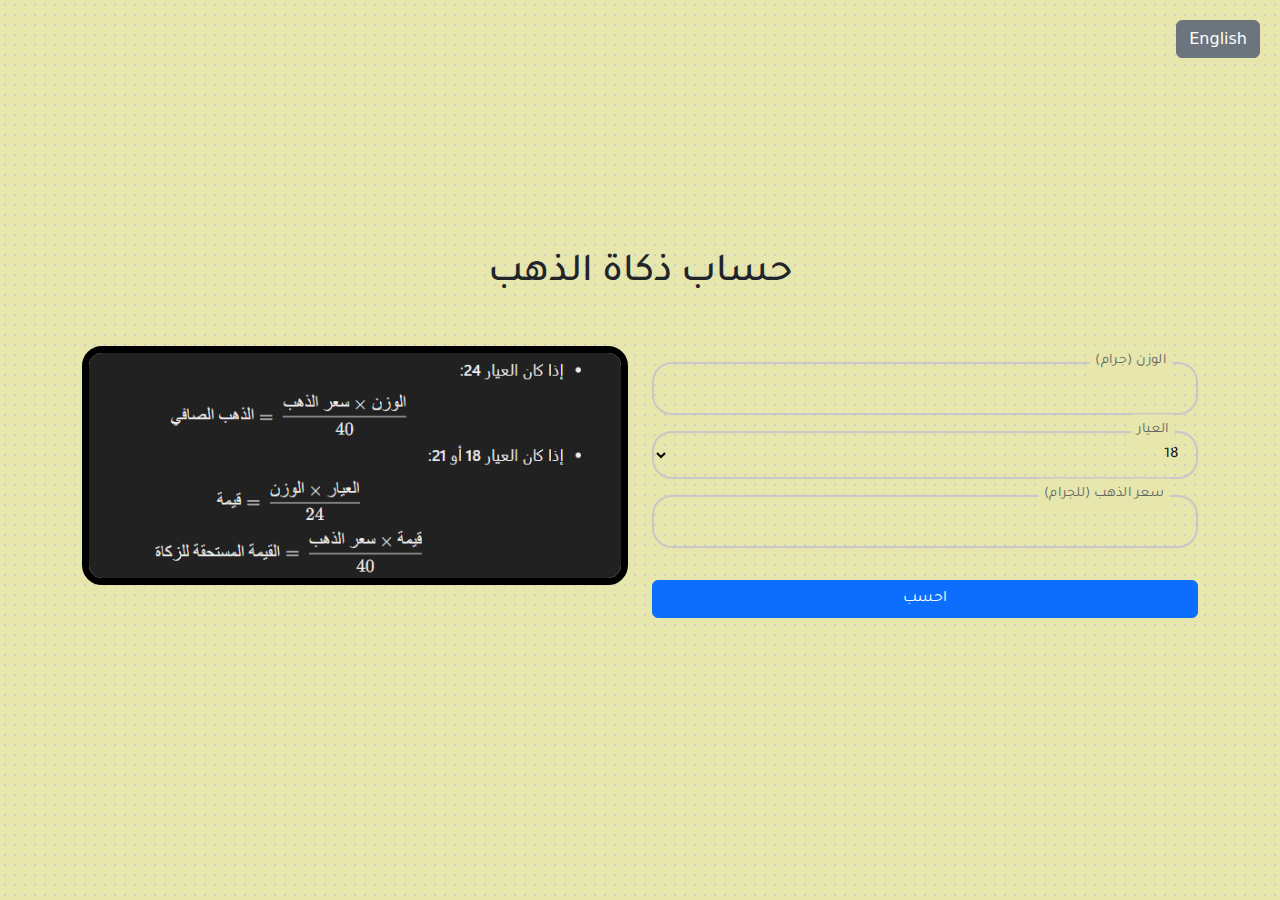
<file: app/index.html>
<!DOCTYPE html>
<html lang="ar" dir="rtl">
<head>
    <meta charset="UTF-8">
    <meta name="viewport" content="width=device-width, initial-scale=1.0">
    <title>Zakat</title>
    <!-- Bootstrap CSS -->
    <link href="https://cdn.jsdelivr.net/npm/bootstrap@5.3.0/dist/css/bootstrap.min.css" rel="stylesheet">
    <!-- Custom CSS -->
    <link rel="stylesheet" href="./css/style.css">
    <!-- خط Tajawal من Google Fonts -->
    <link href="https://fonts.googleapis.com/css2?family=Tajawal:wght@400;500;700&display=swap" rel="stylesheet">
</head>
<body>
    <!-- زر تغيير اللغة -->
    <button class="btn btn-secondary language-switcher" onclick="toggleLanguage()">English</button>

    <div class="container">
      <h1 id="Zakat" class="mb-5">حساب ذكاة الذهب</h1>
      <div class="row">
            <div class="col-md-6">
                  <form id="calculationForm">
            
                  
                  
                        
                        <div class="inputGroup">
                              <input type="number" id="weight" name="weight" required autocomplete="off">
                              <label for="weight" id="weightLabel">الوزن (جرام)</label>
                          </div>
                          
                          <div class="inputGroup">
                              <select id="karat" name="karat" required>
                                  
                                  <option value="18">18</option>
                                  <option value="21">21</option>
                                  <option value="24">24 (ذهب خالص)</option>
                              </select>
                              <label for="karat" id="karatLabel">العيار</label>
                          </div>
                          <div class="inputGroup">
                              <input type="number" id="price_gold" name="price_gold" required autocomplete="off">
                              <label for="price_gold" id="priceGoldLabel">سعر الذهب (للجرام)</label>
                          </div>
                          
                  
                  
                  <button type="button" class="btn btn-primary mt-3 mb-3 w-100" onclick="calculate()" id="calculateButton">احسب</button>
              </form>
            </div>
            <div class="col-md-6">
                  <img id="goldImage" src="./image/gold_ar.png"  style="border: 7px solid black; border-radius: 20px; width: 100%;  height:auto; margin-bottom:20px;">

            </div>
      </div>

        <h2 id="result" class="text-center mt-3"></h2>
    </div>

    

    <!-- Bootstrap JS (Optional, if you need Bootstrap's JavaScript features) -->
    <script src="https://cdn.jsdelivr.net/npm/bootstrap@5.3.0/dist/js/bootstrap.bundle.min.js"></script>
    <script src="js/script.js"></script>
</body>
</html>
</file>
<file: app/css/style.css>
* {
margin: 0;
box-sizing: border-box;
font-family: 'Tajawal', sans-serif; /* خط يدعم اللغة العربية */
}

body {
      
background-color: #e6e6ad;
background-image: radial-gradient(#ccc 1px, transparent 1px); /* نقاط خفيفة */
background-size: 10px 10px; /* حجم النقاط والمسافة بينها */
display: flex;
justify-content: center;
align-items: center;
min-height: 100vh; /* لجعل الصفحة تأخذ ارتفاع الشاشة بالكامل */
margin: 0;
}


.container {
text-align: center;
width: 100%;
/* max-width: 400px; تحديد عرض النموذج */
}
.inputGroup {
      font-family: 'Tajawal', sans-serif;
      margin: 1em 0;
      position: relative;
  }
  
  .inputGroup input,
  .inputGroup select {
      font-size: 100%;
      padding: 0.8em;
      outline: none;
      border: 2px solid rgb(200, 200, 200);
      background-color: transparent;
      border-radius: 20px;
      width: 100%;
      text-align: right; /* محاذاة النص لليمين */
  }
  
  .inputGroup label {
      font-size: 100%;
      position: absolute;
      right: 0; /* تغيير الموضع لليمين */
      padding: 0.4em; /* Adjusted padding */
      margin-right: 1.3em; /* تغيير الهامش لليمين */
      pointer-events: none;
      transition: all 0.3s ease;
      color: rgb(100, 100, 100);
      transform: translateY(-50%) scale(.9); /* Apply transform by default */
      background-color: #e6e6ad; /* Apply background color by default */
  }
  
  .inputGroup :is(input:focus, select:focus) {
      border-color: rgb(150, 150, 200);
  }
h2 {
text-align: center;
margin-top: 20px;
font-family: 'Tajawal', sans-serif;
}

.language-switcher {
position: absolute;
top: 20px;
right: 20px;
}
</file>
